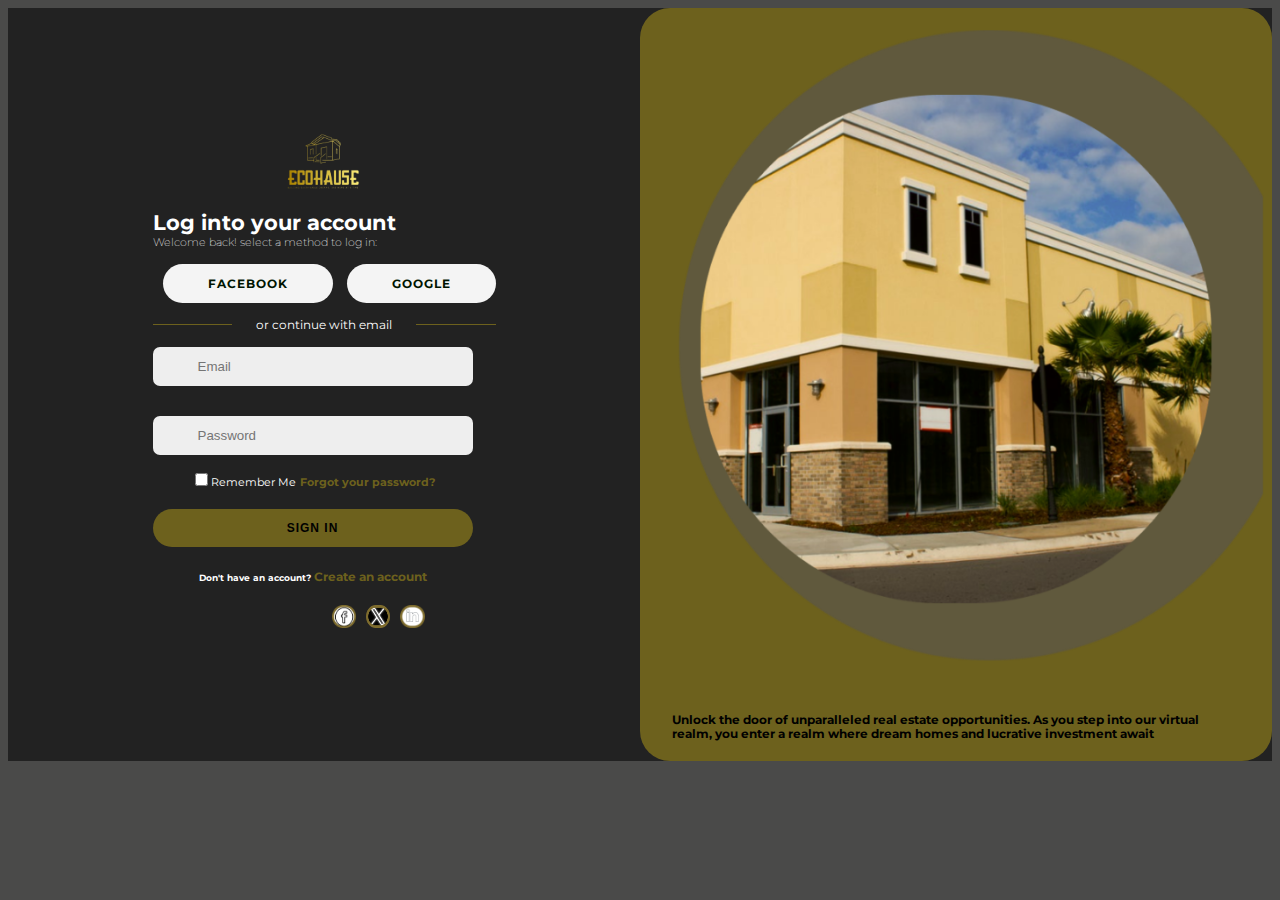
<file: index.html>
<!DOCTYPE html>
<html>

<head>
    <title>login page</title>
    <link rel="stylesheet" href="style.css" type="text/css">

</head>

<body>
    <div class="container">
        <div class="form-container sign-in-container">

            <div class="logo"><img src="/logo.png" alt=""></div>
            <form>
                <h2>Log into your account</h2>
                <h4> Welcome back! select a method to log in:</h4>
                <div class="social-container">
                    <a href="#" class="social"><i class="fab fa-facebook-f"></i>Facebook</a>
                    <a href="#" class="social"><i class="fab fa-google-plus-g"></i>Google</a>

                </div>
                <span class="divider">or continue with email</span>
                <div class="pop">
                    <input type="email" placeholder="Email" />
                    <input type="password" placeholder="Password" />

                    <label for="remember"><input type="checkbox" name="checkbox" id="remember">Remember Me</label>

                    <a href="#" class="fpwd">Forgot your password?</a>
                    <a href="https://nexter-lemon.vercel.app/" target="_blank"><button>Sign In</button></a>
                    <h6> Don't have an account? <a href="/signup.html"><span>Create an account</span></a></h6>
                </div>

            </form>
            <div class="media-icons">
                <img src="/b8d69bfad379fbc0c7163b08e2928f67 4.png" alt="">
                <img src="/Twitter-X-Logo-Vector-01-2 3.png" alt="">
                <img src="/linkedin-logo-icon-social-media-symbol-vector-25070084 3.png" alt="">
            </div>
        </div>

        
        <div class="overlay-container">
            <div class="overlay-panel overlay-left">
                <img src="/log.png">
                <h5>Unlock the door of unparalleled real estate opportunities.
                    As you step into our virtual realm, you enter a realm where dream
                    homes and lucrative investment await</h5>
            </div>
        </div>
    </div>
</file>
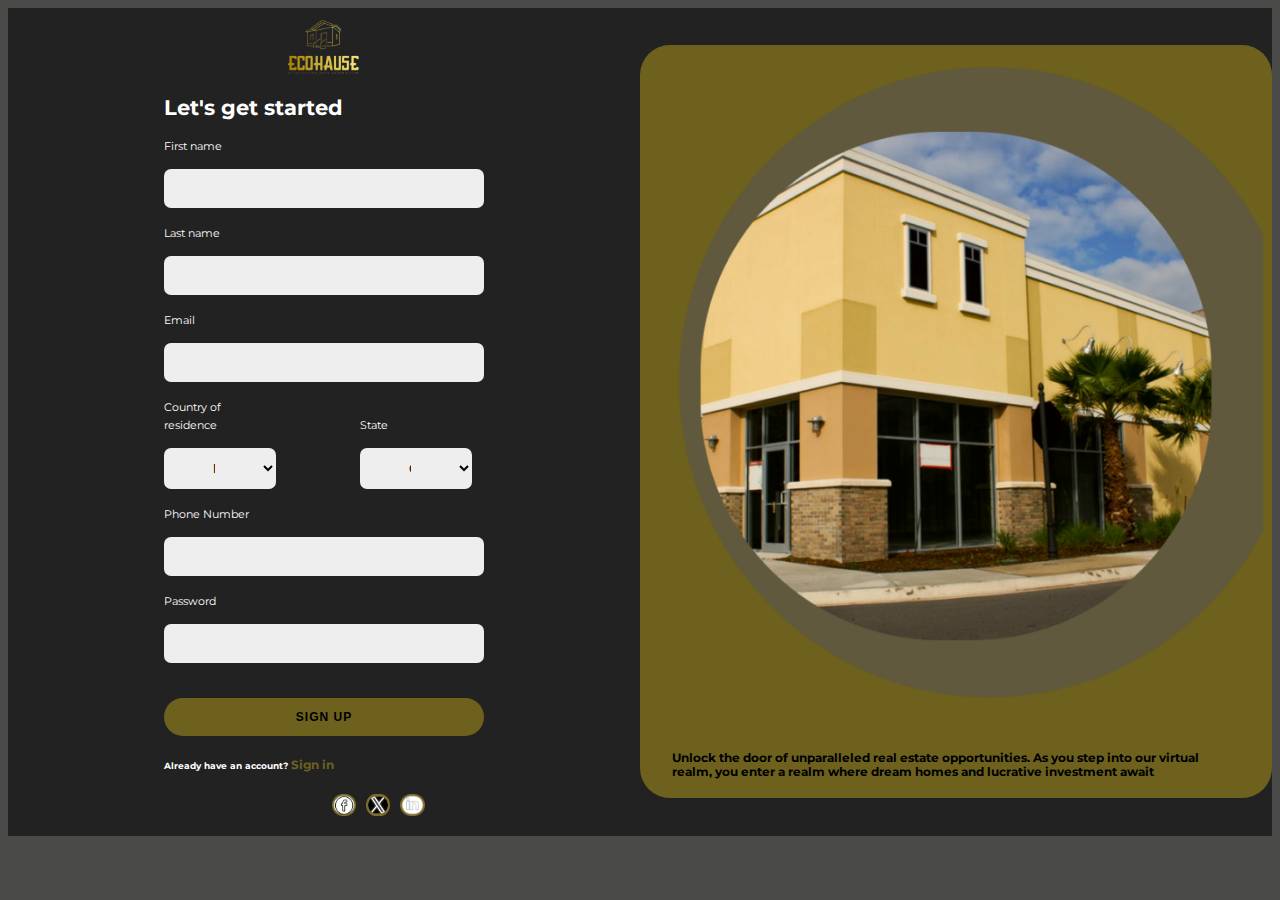
<file: signup.html>
<!DOCTYPE html>
<html>

<head>
	<title>SignUp page</title>
	<link rel="stylesheet" href="style.css" type="text/css">

</head>

<body>
	<div class="container">
		<div class="form-container sign-in-container">

			<div class="logo"><img src="/logo.png" alt=""></div>
			<form>
				<h2 class="started">Let's get started</h2>

				<div class="pop pop2">

					<label for="fname">First name</label><br>
					<input type="name" name="fname" id="fname" />

					<label for="name">Last name</label><br>
					<input type="password" id="name" />

					<label for="email">Email</label>
					<input type="email" id="email" />

					<div class="wrapper">
						<div class="wrapper--1">

							<label for="name">Country of residence</label>
							<select name="Country" id="country">
								<option value="Nigeria">Nigeria</option>
								<option value="Canada">Canada</option>
								<option value="South Africa">South Africa</option>
							</select>
						</div>
						<div class="wrapper--2">

							<label for="name">State</label>
							<select name="state" id="state">
								<option value="Ogun ">Ogun</option>
								<option value="Lagos">Lagos</option>
								<option value="Kaduna">Kaduna</option>
							</select>
						</div>

					</div>

					<label for="number">Phone Number</label>
					<input type="number" name="number" id="number">

					<label for="pwd">Password</label>
					<input type="password" name="number" id="pwd">


					<button>Sign Up</button>
					<h6> Already have an account? <a href="/index.html"><span>Sign in</span></a></h6>
				</div>

			</form>
			<div class="media-icons">
				<img src="/b8d69bfad379fbc0c7163b08e2928f67 4.png" alt="">
				<img src="/Twitter-X-Logo-Vector-01-2 3.png" alt="">
				<img src="/linkedin-logo-icon-social-media-symbol-vector-25070084 3.png" alt="">
			</div>
		</div>
		<!--  -->
		<!--  -->
		<div class="overlay-container">

			<div class="overlay-panel overlay-left">
				<img src="/log.png">
				<h5>Unlock the door of unparalleled real estate opportunities.
					As you step into our virtual realm, you enter a realm where dream
					homes and lucrative investment await</h5>
			</div>


		</div>
	</div>
</file>
<file: style.css>
@import url("https://fonts.googleapis.com/css?family=Montserrat:400,800");

* {
  box-sizing: border-box;
}

body {
  font-size: 14px;
  font-family: "Montserrat", sans-serif;
  background-color: rgba(65, 65, 64, 0.953);
  /* height: 100vh; */
  /* margin: -20px 0 50px; */
  /* margin-top: 20px; */
  /* overflow: hidden; */
}
.container {
  display: flex;
  justify-content: center;
  align-items: center;
  width: 100%;
  background-color: rgb(34, 34, 34);
}
h2 {
  font-weight: bold;
  text-align: left;
  margin: 0;
}
h4 {
  text-align: left;
  font-size: 11px;
  font-weight: 200;
  margin: 0;
}

p {
  font-size: 14px;
  font-weight: 100;
  line-height: 20px;
  letter-spacing: 0.5px;
  margin: 20px 0 30px;
}
/* h4 {
  position: absolute;
  bottom: 100;
  left: 0;
} */
span {
  font-size: 12px;
}

a {
  font-size: 11px;
  text-decoration: none;
  font-weight: 500;
color: rgb(109, 97, 29);
}
.started {
  margin-bottom: 1rem;
}
.social-container {
  margin: 25px 0;
}

.social-container a {
  margin-left: 10px;
  border-radius: 20px;
  border: 0px solid #ff4b2b;
  background-color: rgb(244, 244, 244);
  color: rgb(0, 20, 0);
  font-size: 12px;
  font-weight: bold;
  padding: 12px 45px;
  letter-spacing: 1px;
  text-transform: uppercase;
  transition: transform 80ms ease-in;
}
input [type="name"] {
  width: 50%;
}
select,
.form-container .pop > input {
  background: #eee;
  border: 0px solid #ff4b2b;
  padding: 12px 45px;
  margin: 15px 0;
  color: black;
  border-radius: 7px;
  width: 100%;
}
.divider {
  align-items: center;
  display: grid;
  grid-template-columns: 1fr max-content 1fr;
  grid-column-gap: 1.5rem;
}
.pop2 {
  text-align: left;
}
.divider::before,
.divider::after {
  /* content: "-";
  font-weight: 900;
  color: rgb(109, 97, 29); */

  content: "";
  height: 1px;
  display: block;
  background-color: rgb(109, 97, 29);
}
.media-icons {
  display: flex;
  justify-content: end;
  margin-bottom: 1.2rem;
}
.media-icons img {
  max-width: 12%;
  margin-left: 10px;
}
label {
  font-size: 11px;
}
input [type="checkbox"] {
  width: 100%;
  display: inline;
}

button {
  border-radius: 20px;
  border: 0px solid #ff4b2b;
  background-color: rgb(109, 97, 29);
  color: rgb(0, 0, 0);
  font-size: 12px;
  font-weight: bold;
  padding: 12px 0px;
  width: 100%;
  letter-spacing: 1px;
  text-transform: uppercase;
  transition: transform 80ms ease-in;
  margin-top: 1.2rem;
}
button a{
color: rgb(109, 97, 29);
	font-weight: bold;
}
button:active {
  transform: scale(0.95);
}

button:focus {
  outline: none;
  border: 20px;
}

button.ghost {
  background: transparent;
  border-color: #fff;
}

.overlay-container {
  overflow: hidden;
  /* flex: 5; */
  display: flex;
  align-items: stretch;
  justify-content: center;
  width: 50%;
  background-color: rgb(109, 97, 29);
  /* height: 100%; */
  position: relative;
  border-radius: 30px;
}
.form-container {
  display: flex;
  flex-direction: column;
  padding: 0 50px;
  height: 100%;
  width: 50%;
  justify-content: center;
  align-items: center;
  text-align: center;
  color: white;
  background-color: rgb(34, 34, 34);
}
.overlay-container h5 {
  padding: 0 2rem;
}
.logo {
  display: flex;
  align-items: start;
  justify-content: start;
  text-align: left;
}
.logo img {
  max-width: 120px;
}
/* .overlay-panel {
  widows: 50%;
  position: absolute;
  top: 30px;
  left: 100px;
} */

img {
  max-width: 100%;
}

.fpwd,
h6 a > span {
  font-weight: bold;
  color: rgb(109, 97, 29);
}

.pop {
  width: 20rem;
}
.wrapper {
  width: 100%;
  display: block;
}
.wrapper .wrapper--1,
.wrapper .wrapper--2 {
  width: 35%;
  display: inline-block;
}
.wrapper .wrapper--2 {
  margin-left: 5rem;
}
.wrapper .wrapper--1 > input,
.wrapper .wrapper--2 > input {
  background: #eee;
  border: 0px solid #ff4b2b;
  padding: 12px 0;
  margin: 15px 0;
  color: black;
  border-radius: 7px;
}
</file>
